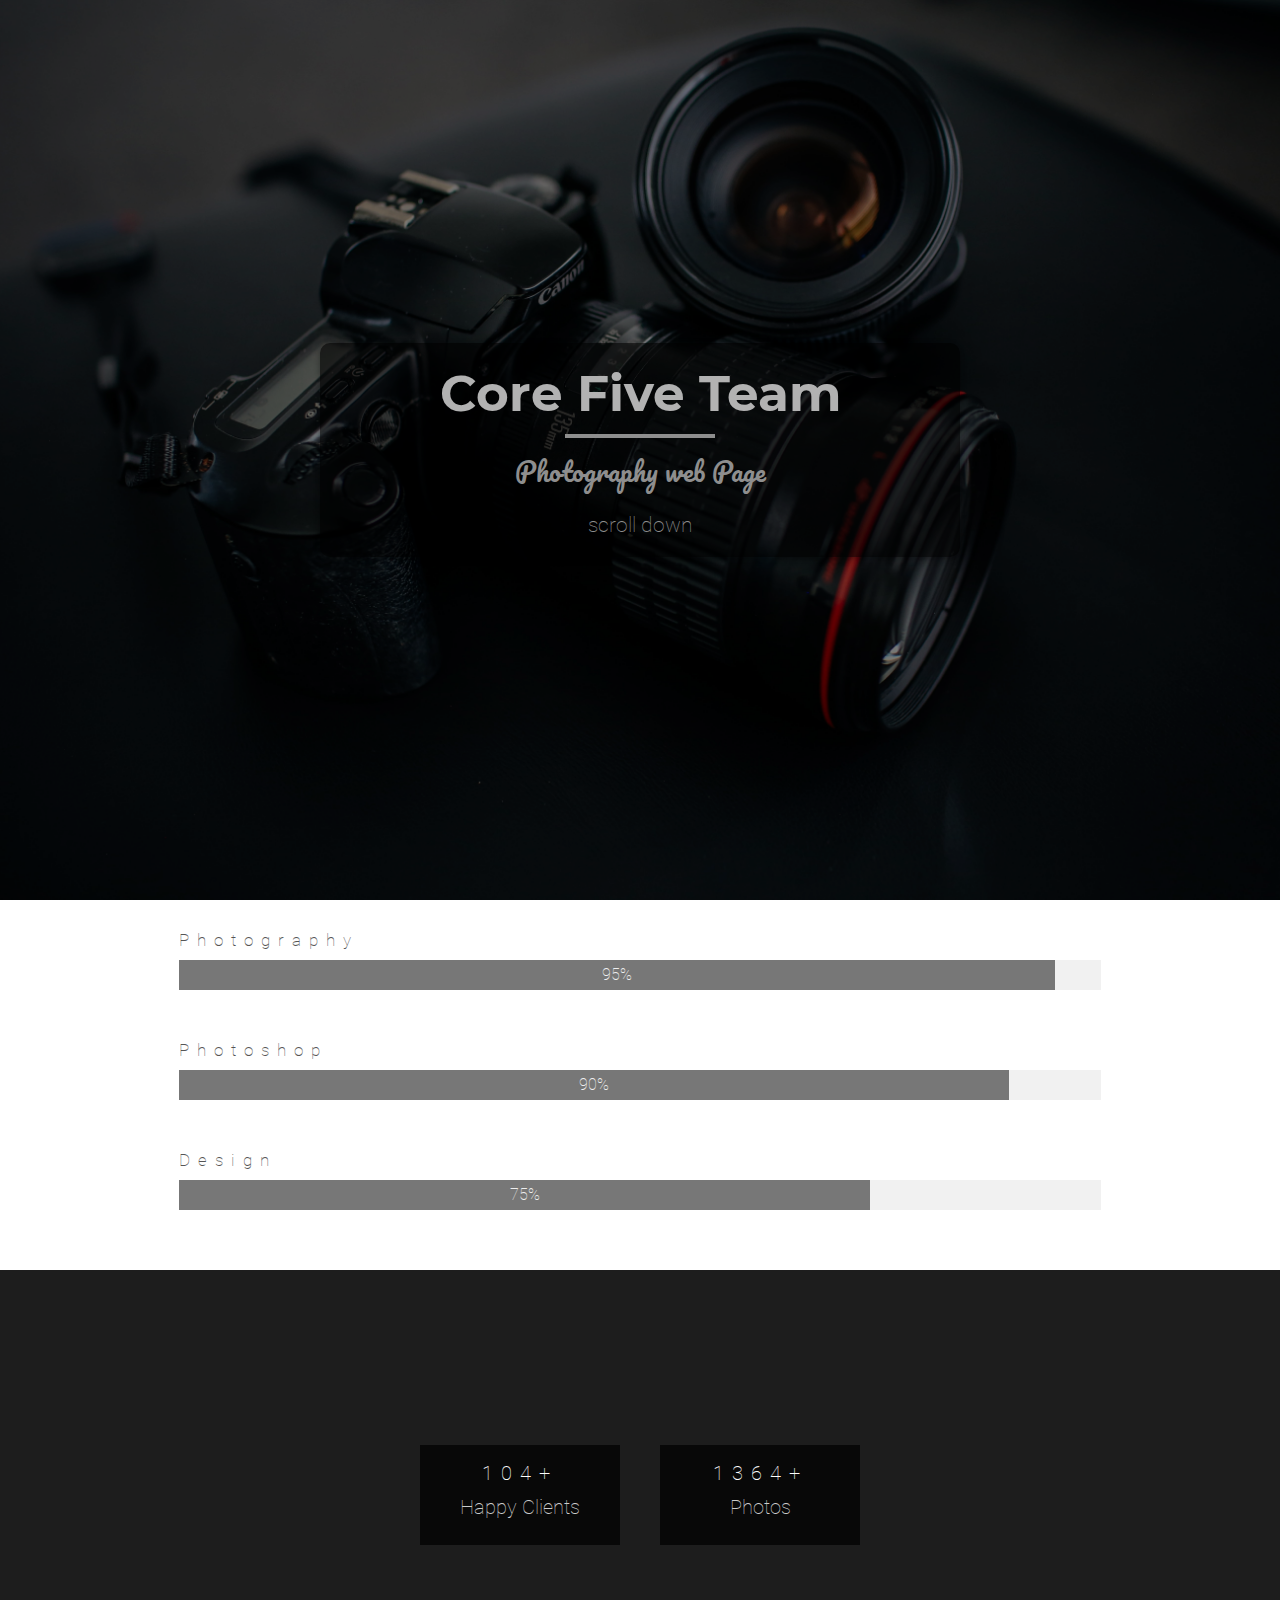
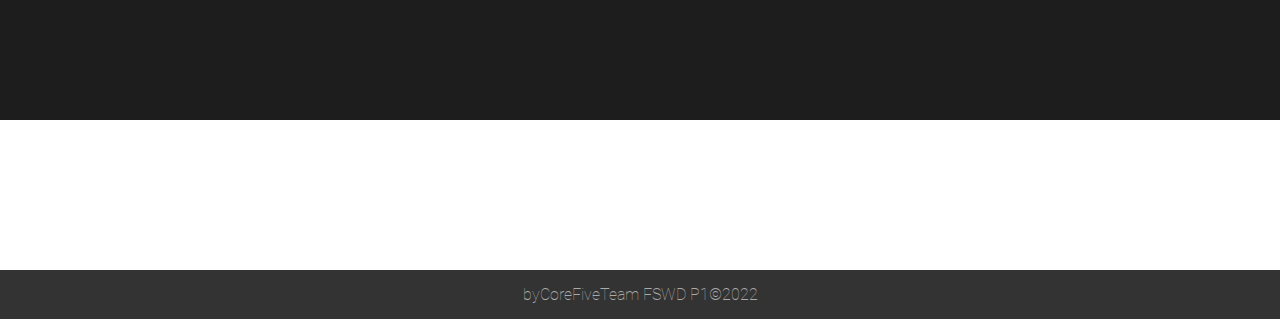
<file: index.html>
<!DOCTYPE html>
<html lang="en">
<head>
  <title>ABOUT US</title>
  <meta charset="utf-8">
  <meta name="viewport" content="width=device-width, initial-scale=1">
  <meta name="author" content="Elias Abdurrahman">
  <link rel="stylesheet" href="css/style.css">
  <link rel="icon" href="logo.png">
</head>
<body id="body">
  <div class="container">
    <nav class="main-nav" id="mainNav">
      <div class="nav-logo">
        <!-- <h2><a href="#">< YOUR LOGO ></a></h2> -->
        <div class="img-logo">
          <a href="index.html">
            <img src="img/logo.png" alt="Logo">
          </a>
         </div>
         <img src="img/svg/menu.svg" id="mainMenu" alt="Menu">
      </div>
      <ul class="nav-links" id="mainLink">
        <li class="active"><a href="index.html">About</a></li>
        <li><a href="portfolio.html">Portfolio</a></li>
        <li><a href="contact.html">Contact</a></li>
      </ul>
    </nav>

    <header class="main-banner-about">
       <div class="overl"></div>
       <div class="title">
         <h1>Core Five Team</h1><hr class="hr">
         <h2>Photography web Page </h2><br>
         <h3>scroll down</h3>
       </div>
    </header>
    <!-- About  Link-->
   
    <section class="main-section-about">
      

         
       
       <div class="list">
         <div class="list-item">
           <h2>Photography</h2>
           <div class="progress-bar">
              <div class="progress-val pv-95">95%</div>
           </div>
         </div>
         <div class="list-item">
           <h2>Photoshop</h2>
           <div class="progress-bar">
              <div class="progress-val pv-90">90%</div>
           </div>
         </div>
         <div class="list-item">
           <h2>Design</h2>
           <div class="progress-bar">
              <div class="progress-val pv-75">75%</div>
           </div>
         </div>
       </div>

       <div class="list-two">
        
         

         <div class="list-item">
           <h6>104+</h6>
           <h4>Happy Clients</h4>
         </div>

         <div class="list-item">
           <h6>1364+</h6>
           <h4>Photos</h4>
         </div>
       
        </section>
    <div class="some-margin"></div>
    <footer class="main-footer">
      <h4>byCoreFiveTeam FSWD P1&copy;2022</h4>
    </footer>
  </div>
  <script src="js/jquery.min.js"></script>
  <script src="js/app.js"></script>
</body>
</html>
</file>
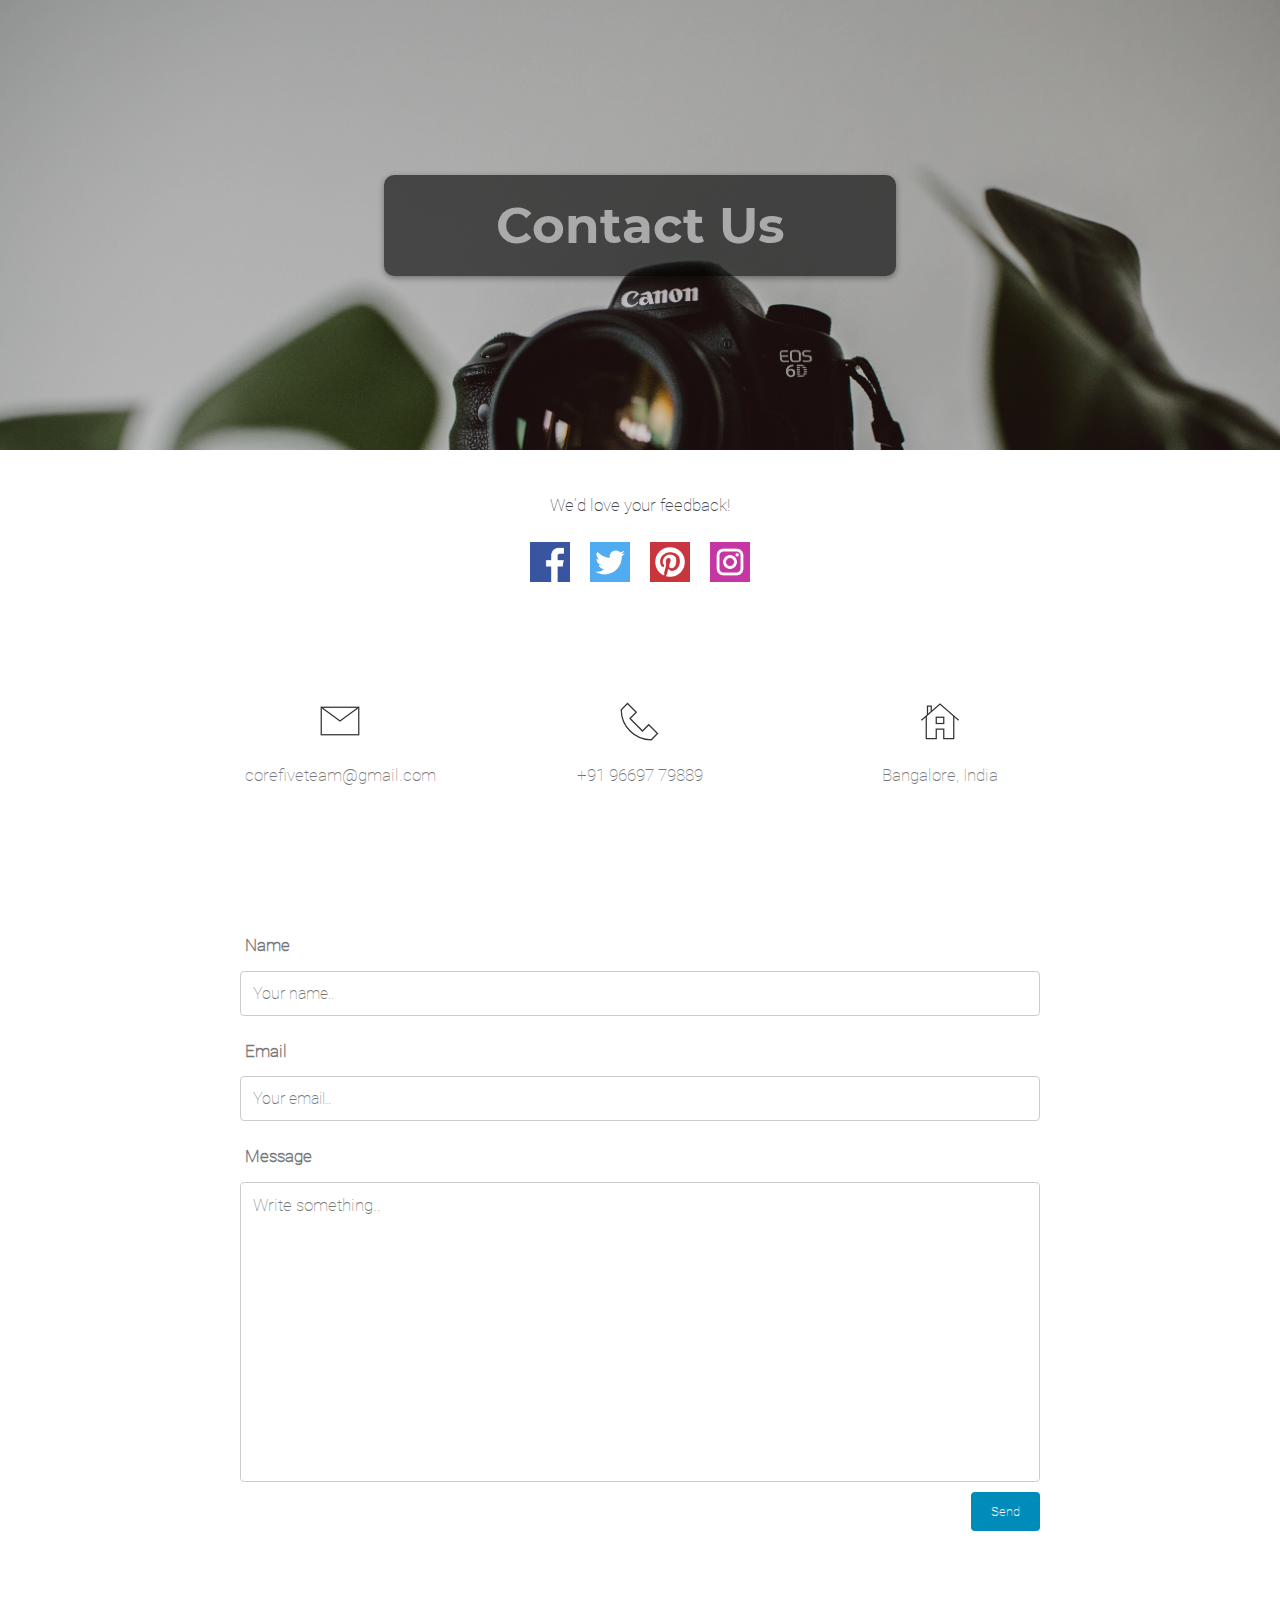
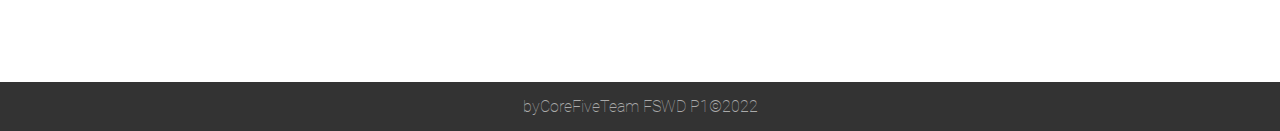
<file: contact.html>
<!DOCTYPE html>
<html lang="en">
<head>
  <title>Contact Us</title>
  <meta charset="utf-8">
  <meta name="viewport" content="width=device-width, initial-scale=1">
  <meta name="author" content="Elias Abdurrahman">
  <link rel="stylesheet" href="css/style.css">
  <link rel="icon" href="logo.png">
</head>
<body id="body">
  <div class="container">
    <nav class="main-nav" id="mainNav">
      <div class="nav-logo">
        <!-- <h2><a href="#">< YOUR LOGO ></a></h2> -->
        <div class="img-logo">
          <a href="index.html">
            <img src="img/logo.png" alt="Logo">
          </a>
         </div>
         <img src="img/svg/menu.svg" id="mainMenu" alt="Menu">
      </div>
      <ul class="nav-links" id="mainLink">
        <li><a href="index.html">About</a></li>
        <li><a href="portfolio.html">Portfolio</a></li>
        <li class="active"><a href="contact.html">Contact</a></li>
      </ul>
    </nav>

    <header class="main-banner-contact">
       <div class="overl"></div>
       <div class="title">
         <h1>Contact Us</h1>
       </div>
    </header>
    <!-- About  Link-->
    <div id="about"></div><br>
    <section class="main-section">
      <!-- Contact -->
      <div id="contact"></div><br>
       <p class="p-desc">
          We'd love your feedback!
       </p>
        <div class="social">
           <a href="https://www.facebook.com/">
               <img src="img/social/facebook.png">
             </a>
              <a href="https://twitter.com/">
               <img src="img/social/twitter.png">
             </a>
             <a href="https://in.pinterest.com/">
               <img src="img/social/pinterest.png">
              </a>
             <a href="https://www.instagram.com/">
               <img src="img/social/instagram.png">
              </a>
          </div>
       <div class="contact">
         <div class="address">
           <div class="address-link">
             <img src="img/svg/email.svg">
             <h3 title="My Email">corefiveteam@gmail.com</h3>
           </div>
           <div class="address-link">
             <img src="img/svg/phone.svg">
             <h3>+91 96697 79889</h3>
           </div>
           <div class="address-link">
             <img src="img/svg/home.svg">
             <h3>Bangalore, India</h3>
           </div>
         </div>
         <div class="form">
           <form action="" method="POST">
              <div class="row">
                  <label for="fname">Name</label>
                  <input type="text" placeholder="Your name..">
              </div>
              <div class="row">
                  <label for="lname">Email</label>
                  <input type="text"  placeholder="Your email..">
              </div>
              <div class="row">
                  <label for="subject">Message</label>
                  <textarea name="subject" placeholder="Write something.."></textarea>
              </div>
              <div class="row">
                <button type="submit">Send</button>
              </div>
            </form>
         </div>
       </div>
    </section>
    <footer class="main-footer">
      <h4>byCoreFiveTeam FSWD P1&copy;2022</h4>
    </footer>
  </div>
  <script src="js/jquery.min.js"></script>
  <script src="js/app.js"></script>
</body>
</html>
</file>
<file: css/style.css>
* {
  padding: 0px;
  margin: 0px;
  -webkit-box-sizing: border-box;
  box-sizing: border-box;
}

body {
  padding: 0px;
  margin: 0px;
  font-family: 'Roboto', sans-serif;
}

@font-face {
  font-family: "Montserrat";
  src: url("../fonts/custom/Montserrat-Bold.ttf");
}

@font-face {
  font-family: "Pacifico";
  src: url("../fonts/custom/Pacifico-Regular.ttf");
}

@font-face {
  font-family: "Roboto";
  src: url("../fonts/custom/Roboto-Thin.ttf");
}


.main-nav {
  display: none;
  width: 100%;
  position: fixed;
  top: 0px;
  background: transparent;
  color: #eee;
  z-index: 100;
}

.main-nav .nav-logo {
  display: -webkit-box;
  display: -ms-flexbox;
  display: flex;
  -webkit-box-align: center;
  -ms-flex-align: center;
  align-items: center;
}

@media (min-width: 992px) {
  .main-nav .nav-logo {
    margin-left: 140px;
  }
}

.main-nav .nav-logo .img-logo {
  -webkit-box-flex: 1;
  -ms-flex: 1;
  flex: 1;
  padding: 5px;
  padding-left: 15px;
}

.main-nav .nav-logo .img-logo img {
  width: 40px;
  max-height: 40px;
}

@media (min-width: 992px) {
  .main-nav .nav-logo .img-logo {
    padding-left: 5px;
  }
}

.main-nav .nav-logo h2 {
  -webkit-box-flex: 1;
  -ms-flex: 1;
  flex: 1;
  padding: 15px;
}

.main-nav .nav-logo h2 a {
  font-size: 20px;
  font-family: 'Roboto', sans-serif;
  text-decoration: none;
  font-weight: 100;
  color: #555;
}

.main-nav .nav-logo h2 a:hover {
  color: #0088FF;
}

@media (min-width: 992px) {
  .main-nav .nav-logo h2 a {
    font-size: 25px;
    color: #ccc;
  }
}

.main-nav .nav-logo #mainMenu {
  width: 30px;
  height: 30px;
  margin: 0px 10px;
  display: block;
  cursor: pointer;
}

.main-nav .nav-logo #mainMenu:hover {
  opacity: .3;
}

@media (min-width: 768px) {
  .main-nav .nav-logo #mainMenu {
    display: none;
  }
}

@media (min-width: 768px) {
  .main-nav .nav-logo {
    float: left;
  }
}

.main-nav .nav-links {
  background: #fff;
  display: none;
  border-top: 1px solid #eee;
}

@media (min-width: 992px) {
  .main-nav .nav-links {
    margin-right: 100px;
  }
}

.main-nav .nav-links li {
  list-style: none;
  text-align: center;
}

.main-nav .nav-links li a {
  display: block;
  padding: 17px;
  text-decoration: none;
  font-family: 'Montserrat', sans-serif;
  color: #888;
  font-size: 13px;
  text-transform: uppercase;
  font-weight: 400;
}

.main-nav .nav-links li a:hover {
  color: #0088FF;
}

@media (min-width: 768px) {
  .main-nav .nav-links li a {
    display: inline-block;
    color: #888;
  }
}

@media (min-width: 768px) {
  .main-nav .nav-links li {
    -webkit-box-sizing: border-box;
    box-sizing: border-box;
    display: inline-block;
  }
}

@media (min-width: 768px) {
  .main-nav .nav-links {
    float: right;
    display: inline-block;
    background: transparent;
  }
}

.main-nav .active a {
  color: #0088FF !important;
}

.on-scroll {
  background: #fff !important;
  -webkit-box-shadow: 0 2px 5px 0 rgba(0, 0, 0, 0.2), 0 2px 7px 0 rgba(0, 0, 0, 0.19);
  box-shadow: 0 2px 5px 0 rgba(0, 0, 0, 0.2), 0 2px 7px 0 rgba(0, 0, 0, 0.19);
}

.on-scroll .nav-logo h2 a {
  color: #333;
}

.on-scroll .nav-logo i {
  color: #333;
}

.main-banner-about {
  display: -webkit-box;
  display: -ms-flexbox;
  display: flex;
  -webkit-box-pack: center;
  -ms-flex-pack: center;
  justify-content: center;
  -webkit-box-orient: vertical;
  -webkit-box-direction: normal;
  -ms-flex-direction: column;
  flex-direction: column;
  -webkit-box-align: center;
  -ms-flex-align: center;
  align-items: center;
  background: url("../img/home-bg-1.jpg") #1D1D1D;
  background-size: cover;
  background-position: center;
  max-height: 400px;
  height: 100vh;
  position: relative;
}

@media (min-width: 768px) {
  .main-banner-about {
    max-height: none;
    background-attachment: fixed;
  }
}

.main-banner-about .title {
  background: rgba(0, 0, 0, 0.6);
  padding: 20px 30px;
  -webkit-box-shadow: 0 2px 5px 0 rgba(0, 0, 0, 0.2), 0 2px 7px 0 rgba(0, 0, 0, 0.19);
  box-shadow: 0 2px 5px 0 rgba(0, 0, 0, 0.2), 0 2px 7px 0 rgba(0, 0, 0, 0.19);
  border-radius: 10px;
  width: 90%;
}

@media (min-width: 768px) {
  .main-banner-about .title {
    width: 60%;
  }
}

@media (min-width: 992px) {
  .main-banner-about .title {
    width: 50%;
  }
}

.main-banner-about .title hr {
  border: 2px solid #ccc;
  width: 150px;
  margin: 10px auto;
}

.main-banner-about h1 {
  font-family: 'Montserrat', sans-serif;
  color: #fff;
  font-size: 30px;
  text-align: center;
  font-weight: 700;
}

@media (min-width: 768px) {
  .main-banner-about h1 {
    font-size: 50px;
  }
}

.main-banner-about h2 {
  font-family: 'Pacifico', cursive;
  color: #ccc;
  text-align: center;
  font-size: 22px;
  font-weight: 300;
}

@media (min-width: 768px) {
  .main-banner-about h2 {
    font-size: 26px;
  }
}
.main-banner-about h3 {
  font-family: 'Roboto', sans-serif;
  color: #ccc;
  text-align: center;
  font-size: 21px;
  font-weight: 500;
}


.main-banner-about .overl {
  position: absolute;
  left: 0;
  right: 0;
  bottom: 0;
  width: 100%;
  height: 100%;
  background: #000;
  opacity: .3;
}

.main-section-about::after {
  content: "";
  clear: both;
  display: block;
}

.main-section-about .title-txt {
  margin-top: 10px;
  font-family: 'Montserrat', sans-serif;
  color: #ccc;
  font-size: 25px;
  text-align: center;
  padding: 15px;
  margin-top: 60px;
  font-weight: 700px;
}

.main-section-about .title-txt hr {
  border: 2px solid #ddd;
  width: 50px;
  margin: 10px auto;
}

.main-section-about .about {
  padding: 20px 0px;
  padding-bottom: 100px;
}

.main-section-about .about h1 {
  font-family: 'Pacifico', cursive;
  text-shadow: 2px 2px 6px #ccc;
  color: #aaa;
  font-size: 26px;
  text-align: center;
  font-style: italic;
  width: 90%;
  margin: 0px auto;
  padding: 10px 5px;
  font-weight: 100;
}

.main-section-about .about p {
  width: 90%;
  margin: 0px auto;
  font-size: 20px;
  line-height: 1.8em;
  font-family: 'Roboto', sans-serif;
  color: #444;
  padding: 10px 5%;
  font-weight: 100;
}

@media (min-width: 768px) {
  .main-section-about .about p {
    text-align: justify;
    letter-spacing: 1px;
  }
}

@media (min-width: 992px) {
  .main-section-about .about p {
    width: 75%;
  }
}

.main-section-about .info .about-info {
  width: 100%;
  background: #222;
  position: relative;
}

.main-section-about .info .my-image {
  background: url("../img/home-bg-2.jpg") #eee;
  background-size: cover;
  background-position: center;
  width: 100%;
  min-height: 400px;
  opacity: 1;
}

@media (min-width: 768px) {
  .main-section-about .info .my-image {
    max-height: none;
    height: 70vh;
  }
}

@media (min-width: 992px) {
  .main-section-about .info .my-image {
    opacity: .15;
    max-height: none;
    height: 80vh;
  }
}

.main-section-about .info .me {
  display: none;
  width: 400px;
  height: 400px;
  position: absolute;
  top: 50%;
  left: 50%;
  -webkit-transform: translate(-50%, -50%);
  -ms-transform: translate(-50%, -50%);
  transform: translate(-50%, -50%);
  border-radius: 50%;
}

@media (min-width: 992px) {
  .main-section-about .info .me {
    display: block;
  }
}

.main-section-about .info h1 {
  font-family: 'Montserrat', sans-serif;
  color: #888;
  font-size: 36px;
  font-weight: 700;
  text-align: center;
  padding: 20px 5px;
}

.main-section-about .info p {
  text-align: center;
  width: 90%;
  margin: 0px auto;
  font-size: 20px;
  line-height: 1.8em;
  font-family: 'Roboto', sans-serif;
  color: #777;
  padding: 0px 5%;
}

@media (min-width: 768px) {
  .main-section-about .info p {
    width: 760px;
  }
}

.main-section-about .info .social {
  display: -webkit-box;
  display: -ms-flexbox;
  display: flex;
  -webkit-box-pack: center;
  -ms-flex-pack: center;
  justify-content: center;
  margin: 20px 0px;
}

.main-section-about .info .social a {
  display: block;
  text-decoration: none;
  margin: 0px 10px;
  background: #fff;
}

.main-section-about .info .social a img {
  width: 40px;
}

.main-section-about .info .social a:hover {
  opacity: .7;
  -webkit-transform: scale(1.1);
  -ms-transform: scale(1.1);
  transform: scale(1.1);
}

.main-section-about .list {
  display: -webkit-box;
  display: -ms-flexbox;
  display: flex;
  -webkit-box-orient: vertical;
  -webkit-box-direction: normal;
  -ms-flex-direction: column;
  flex-direction: column;
}

.main-section-about .list .list-item {
  margin: 20px 0px;
}

@media (min-width: 992px) {
  .main-section-about .list .list-item {
    width: 80%;
    margin: 20px auto;
  }
}

.main-section-about .list .list-item h2 {
  color: #555;
  padding: 10px 0px;
  width: 90%;
  margin: 0px auto;
  font-family: 'Roboto', sans-serif;
  font-weight: 100;
  letter-spacing: 8px;
  font-size: 17px;
  font-weight: 200;
}

.main-section-about .list .list-item .progress-bar {
  width: 90%;
  height: 30px;
  background: #F1F1F1;
  margin: 0px auto;
}

.main-section-about .list .list-item .progress-bar .progress-val {
  background: #777;
  height: 100%;
  line-height: 30px;
  text-align: center;
  color: #eee;
  font-family: 'Roboto', sans-serif;
  font-weight: 300;
}

.main-section-about .list .list-item .progress-bar .pv-25 {
  width: 25%;
}

.main-section-about .list .list-item .progress-bar .pv-50 {
  width: 50%;
}

.main-section-about .list .list-item .progress-bar .pv-75 {
  width: 75%;
}

.main-section-about .list .list-item .progress-bar .pv-80 {
  width: 80%;
}

.main-section-about .list .list-item .progress-bar .pv-85 {
  width: 85%;
}

.main-section-about .list .list-item .progress-bar .pv-90 {
  width: 90%;
}

.main-section-about .list .list-item .progress-bar .pv-95 {
  width: 95%;
}

.main-section-about .list .list-item .progress-bar .pv-99 {
  width: 99%;
}

.main-section-about .list-two {
  background: url("../img/home-bg-3.jpg") #1D1D1D;
  background-size: cover;
  background-position: center;
  width: 100%;
  min-height: 400px;
  padding: 10px 0px;
  margin: 40px 0px;
}

@media (min-width: 768px) {
  .main-section-about .list-two {
    max-height: none;
    height: 50vh;
    display: -webkit-box;
    display: -ms-flexbox;
    display: flex;
    -ms-flex-wrap: wrap;
    flex-wrap: wrap;
    -webkit-box-pack: center;
    -ms-flex-pack: center;
    justify-content: center;
    -webkit-box-align: center;
    -ms-flex-align: center;
    align-items: center;
    background-attachment: fixed;
  }
}

.main-section-about .list-two .list-item {
  background: rgba(0, 0, 0, 0.7);
  text-align: center;
  width: 200px;
  height: 100px;
  margin: 60px auto;
  display: -webkit-box;
  display: -ms-flexbox;
  display: flex;
  -webkit-box-pack: center;
  -ms-flex-pack: center;
  justify-content: center;
  -webkit-box-align: center;
  -ms-flex-align: center;
  align-items: center;
  -webkit-box-orient: vertical;
  -webkit-box-direction: normal;
  -ms-flex-direction: column;
  flex-direction: column;
}

@media (min-width: 768px) {
  .main-section-about .list-two .list-item {
    width: 30%;
    margin: 5% 10%;
  }
}

@media (min-width: 992px) {
  .main-section-about .list-two .list-item {
    width: 200px;
    margin: 20px;
  }
}

.main-section-about .list-two .list-item h6 {
  color: #fff;
  font-family: 'Roboto', sans-serif;
  font-weight: 100;
  letter-spacing: 8px;
  font-size: 20px;
}

.main-section-about .list-two .list-item h4 {
  color: #ccc;
  font-family: 'Roboto', sans-serif;
  font-weight: 400;
  font-size: 20px;
  padding: 10px 0px;
}

.some-margin {
  margin-top: 150px;
}

.main-banner-contact {
  display: -webkit-box;
  display: -ms-flexbox;
  display: flex;
  -webkit-box-pack: center;
  -ms-flex-pack: center;
  justify-content: center;
  -webkit-box-orient: vertical;
  -webkit-box-direction: normal;
  -ms-flex-direction: column;
  flex-direction: column;
  -webkit-box-align: center;
  -ms-flex-align: center;
  align-items: center;
  background: url("../img/contact-bg-1.jpg") #1D1D1D;
  background-size: cover;
  background-position: bottom;
  max-height: 400px;
  height: 50vh;
  position: relative;
}

@media (min-width: 768px) {
  .main-banner-contact {
    max-height: none;
    background-attachment: fixed;
  }
}

.main-banner-contact .title {
  background: rgba(0, 0, 0, 0.6);
  padding: 20px 30px;
  -webkit-box-shadow: 0 2px 5px 0 rgba(0, 0, 0, 0.2), 0 2px 7px 0 rgba(0, 0, 0, 0.19);
  box-shadow: 0 2px 5px 0 rgba(0, 0, 0, 0.2), 0 2px 7px 0 rgba(0, 0, 0, 0.19);
  border-radius: 10px;
  z-index: 2;
  width: 90%;
}

@media (min-width: 768px) {
  .main-banner-contact .title {
    width: 60%;
  }
}

@media (min-width: 992px) {
  .main-banner-contact .title {
    width: 40%;
  }
}

.main-banner-contact .title hr {
  border: 2px solid #ccc;
  width: 150px;
  margin: 10px auto;
}

.main-banner-contact h1 {
  font-family: 'Montserrat', sans-serif;
  color: #aaa;
  text-align: center;
  font-weight: 400;
  font-size: 40px;
}

@media (min-width: 768px) {
  .main-banner-contact h1 {
    font-size: 50px;
    font-weight: 700;
  }
}

.main-banner-contact .overl {
  position: absolute;
  left: 0;
  right: 0;
  bottom: 0;
  width: 100%;
  height: 100%;
  background: #000;
  opacity: .2;
}

.main-section .p-desc {
  color: #444;
  text-align: center;
  font-size: 17px;
  line-height: 2em;
  font-family: 'Roboto', sans-serif;
  font-weight: 200;
  padding: 0px 5%;
}

.main-section .contact {
  width: 90%;
  margin: 40px auto;
}

.main-section .contact .address {
  display: -webkit-box;
  display: -ms-flexbox;
  display: flex;
  text-align: center;
  -webkit-box-orient: vertical;
  -webkit-box-direction: normal;
  -ms-flex-direction: column;
  flex-direction: column;
  margin: 100px 0px;
}

@media (min-width: 992px) {
  .main-section .contact .address {
    -webkit-box-orient: horizontal;
    -webkit-box-direction: normal;
    -ms-flex-direction: row;
    flex-direction: row;
    -webkit-box-pack: center;
    -ms-flex-pack: center;
    justify-content: center;
    -webkit-box-align: center;
    -ms-flex-align: center;
    align-items: center;
  }
}

.main-section .contact .address .address-link {
  margin: 15px 0px;
}

@media (min-width: 992px) {
  .main-section .contact .address .address-link {
    width: 300px;
  }
}

.main-section .contact .address .address-link img {
  width: 40px;
}

.main-section .contact .address .address-link h3 {
  font-family: 'Roboto', sans-serif;
  font-weight: 300;
  color: #777;
  font-size: 17px;
  text-align: center;
  padding: 20px 5px;
}

.main-section .contact form {
  display: block;
  margin-bottom: 200px;
}

@media (min-width: 992px) {
  .main-section .contact form {
    width: 800px;
    margin: 60px auto;
    margin-bottom: 200px;
  }
}

.main-section .contact .row {
  margin: 10px 0px;
}

.main-section .contact .row input {
  display: block;
  width: 100%;
  padding: 12px;
  border: 1px solid #ccc;
  border-radius: 4px;
  font-size: 16px;
  color: #888;
  outline-color: #000;
  font-family: 'Roboto', sans-serif;
  font-weight: 300;
}

.main-section .contact .row textarea {
  display: block;
  width: 100%;
  height: 300px;
  padding: 12px;
  border: 1px solid #ccc;
  border-radius: 4px;
  resize: none;
  font-size: 17px;
  color: #888;
  outline-color: #000;
  font-family: 'Roboto', sans-serif;
  font-weight: 300;
}

.main-section .contact .row label {
  display: block;
  font-size: 17px;
  line-height: 1.8em;
  font-family: 'Roboto', sans-serif;
  font-weight: 300;
  text-align: justify;
  color: #777;
  padding: 10px 5px;
  font-weight: bold;
}

.main-section .contact .row button {
  background-color: #008CBA;
  color: white;
  padding: 12px 20px;
  border: none;
  border-radius: 4px;
  cursor: pointer;
  float: right;
  font-family: 'Roboto', sans-serif;
  font-weight: 300;
}

.main-section .contact .row button:hover {
  opacity: .7;
}

.main-section .social {
  display: -webkit-box;
  display: -ms-flexbox;
  display: flex;
  -webkit-box-pack: center;
  -ms-flex-pack: center;
  justify-content: center;
  margin: 20px 0px;
}

.main-section .social a {
  display: block;
  text-decoration: none;
  margin: 0px 10px;
}

.main-section .social a img {
  width: 40px;
}

.main-section .social a:hover {
  opacity: .7;
  -webkit-transform: scale(1.1);
  -ms-transform: scale(1.1);
  transform: scale(1.1);
}

.main-banner-pot {
  display: -webkit-box;
  display: -ms-flexbox;
  display: flex;
  -webkit-box-pack: center;
  -ms-flex-pack: center;
  justify-content: center;
  -webkit-box-orient: vertical;
  -webkit-box-direction: normal;
  -ms-flex-direction: column;
  flex-direction: column;
  -webkit-box-align: center;
  -ms-flex-align: center;
  align-items: center;
  background: url("../img/portp-bg-1.jpg") #1D1D1D;
  background-size: cover;
  background-position: bottom;
  max-height: 400px;
  height: 50vh;
  position: relative;
}

@media (min-width: 768px) {
  .main-banner-pot {
    max-height: none;
    background-attachment: fixed;
  }
}

.main-banner-pot .title {
  background: rgba(0, 0, 0, 0.6);
  padding: 20px 30px;
  -webkit-box-shadow: 0 2px 5px 0 rgba(0, 0, 0, 0.2), 0 2px 7px 0 rgba(0, 0, 0, 0.19);
  box-shadow: 0 2px 5px 0 rgba(0, 0, 0, 0.2), 0 2px 7px 0 rgba(0, 0, 0, 0.19);
  border-radius: 10px;
  z-index: 2;
  width: 90%;
}

@media (min-width: 768px) {
  .main-banner-pot .title {
    width: 60%;
  }
}

@media (min-width: 992px) {
  .main-banner-pot .title {
    width: 40%;
  }
}

.main-banner-pot .title hr {
  border: 2px solid #ccc;
  width: 150px;
  margin: 10px auto;
}

.main-banner-pot h1 {
  font-family: 'Montserrat', sans-serif;
  color: #aaa;
  text-align: center;
  font-weight: 400;
  font-size: 40px;
}

@media (min-width: 768px) {
  .main-banner-pot h1 {
    font-size: 50px;
    font-weight: 700;
  }
}

.main-banner-pot .overl {
  position: absolute;
  left: 0;
  right: 0;
  bottom: 0;
  width: 100%;
  height: 100%;
  background: #000;
  opacity: .2;
}

.main-section-pot::after {
  content: "";
  clear: both;
  display: block;
}

.main-section-pot .title-txt {
  margin-top: 10px;
  font-family: 'Montserrat', sans-serif;
  color: #ccc;
  font-size: 25px;
  text-align: center;
  padding: 15px;
  margin-top: 60px;
  font-weight: 700px;
}

.main-section-pot .title-txt hr {
  border: 2px solid #ddd;
  width: 50px;
  margin: 10px auto;
}

.main-section-pot .p-desc {
  width: 90%;
  margin: 0px auto;
  font-size: 20px;
  line-height: 1.8em;
  font-family: 'Roboto', sans-serif;
  color: #444;
  padding: 10px 5%;
  font-weight: 100;
  text-align: center;
}

@media (min-width: 768px) {
  .main-section-pot .p-desc {
    width: 600px;
  }
}

.main-section-pot .info .my-image {
  background: url("../img/3.jpg") #1D1D1D;
  background-size: cover;
  background-position: center;
  width: 100%;
  min-height: 400px;
}

@media (min-width: 768px) {
  .main-section-pot .info .my-image {
    max-height: none;
    height: 50vh;
    background-attachment: fixed;
  }
}

@media (min-width: 992px) {
  .main-section-pot .info .my-image {
    max-height: none;
    height: 80vh;
  }
}

.main-section-pot .portfolio {
  width: 90%;
  margin: 40px auto;
}

.main-section-pot .portfolio .portfolio-filter {
  display: -webkit-box;
  display: -ms-flexbox;
  display: flex;
  -ms-flex-wrap: wrap;
  flex-wrap: wrap;
  -webkit-box-pack: center;
  -ms-flex-pack: center;
  justify-content: center;
  margin: 30px 0px;
}

.main-section-pot .portfolio .portfolio-filter li {
  margin: 5px;
  list-style: none;
  padding: 10px 20px;
  -webkit-box-shadow: 0 2px 5px 0 rgba(0, 0, 0, 0.2), 0 2px 7px 0 rgba(0, 0, 0, 0.19);
  box-shadow: 0 2px 5px 0 rgba(0, 0, 0, 0.2), 0 2px 7px 0 rgba(0, 0, 0, 0.19);
  font-family: 'Roboto', sans-serif;
  font-weight: 300;
  color: #999;
  cursor: pointer;
  -webkit-transition: background 500ms;
  -o-transition: background 500ms;
  transition: background 500ms;
}

.main-section-pot .portfolio .portfolio-filter li:hover {
  background: #0088FF;
  color: #fff;
}

.main-section-pot .portfolio .portfolio-filter .active-pf {
  background: #0088FF;
  color: #fff;
}

.main-section-pot .portfolio .button-see-more {
  display: block;
  width: 100%;
  background-color: #0088FF;
  color: #fff;
  padding: 12px 20px;
  margin: 20px 0px;
  border: none;
  outline: none;
  border-radius: 4px;
  font-family: 'Roboto', sans-serif;
  font-weight: 300;
  cursor: pointer;
  outline-color: #555;
  -webkit-transition: opacity 500ms;
  -o-transition: opacity 500ms;
  transition: opacity 500ms;
}

@media (min-width: 992px) {
  .main-section-pot .portfolio .button-see-more {
    width: 400px;
    margin: 30px auto;
  }
}

.main-section-pot .portfolio .button-see-more:hover {
  opacity: .7;
}

.gallery {
  display: -webkit-box;
  display: -ms-flexbox;
  display: flex;
  -ms-flex-wrap: wrap;
  flex-wrap: wrap;
  min-height: 300px;
}

.gallery a {
  display: block;
  -ms-flex-preferred-size: 100%;
  flex-basis: 100%;
  padding: 5px;
}

@media (min-width: 768px) {
  .gallery a {
    -ms-flex-preferred-size: 50%;
    flex-basis: 50%;
  }
}

.gallery a img {
  width: 100%;
}

/*for links*/
.slbCaption {
  font-family: Verdana, sans-serif;
  font-size: 20px;
  padding: 15px;
  font-weight: 100;
}

.slbCaption a {
  text-decoration: none;
  color: #eee;
  font-family: Verdana, sans-serif;
  font-size: 20px;
  font-weight: 100;
  cursor: pointer;
}

.slbCaption a:hover {
  color: #0088FF;
}

.main-footer {
  margin-top: 100px;
  width: 100%;
  background: #333;
  padding: 15px;
}

.main-footer h4 {
  text-align: center;
  color: #aaa;
  font-family: 'Roboto', sans-serif;
  font-weight: 200;
}
</file>
